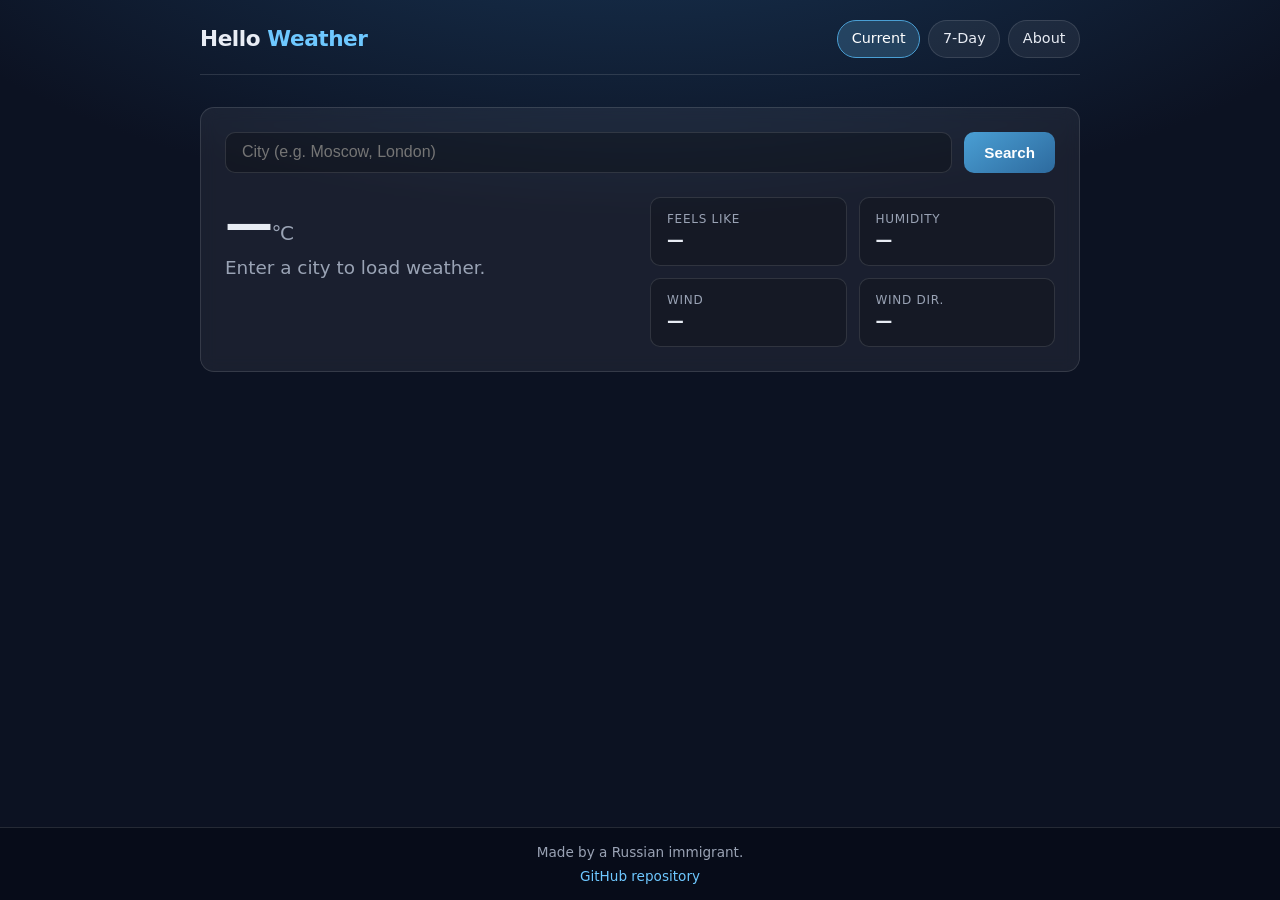
<file: index.html>
<!DOCTYPE html>
<html lang="en">
  <head>
    <meta charset="utf-8" />
    <meta name="viewport" content="width=device-width, initial-scale=1" />
    <title>Hello Weather — Current</title>
    <link rel="icon" type="image/png" href="assets/hello-weather.png" />
    <link rel="apple-touch-icon" href="assets/hello-weather.png" />
    <link rel="stylesheet" href="css/styles.css" />
  </head>
  <body>
    <div class="wrap">
      <header class="site-header">
        <div class="brand">Hello <span>Weather</span></div>
        <nav class="main-nav" aria-label="Main">
          <a href="index.html" class="active">Current</a>
          <a href="forecast.html">7-Day</a>
          <a href="about.html">About</a>
        </nav>
      </header>

      <main>
        <div class="card">
          <form class="search-row" id="search-form" action="#" method="get">
            <input
              type="text"
              id="city-input"
              name="q"
              placeholder="City (e.g. Moscow, London)"
              autocomplete="off"
              aria-label="City name"
            />
            <button type="submit" class="btn" id="search-btn">Search</button>
          </form>
          <p id="error-msg" class="msg-error" hidden></p>

          <div class="hero-weather" id="weather-root">
            <div>
              <div class="temp-big" id="temp-display">
                —<small>°C</small>
              </div>
              <p class="place-name" id="place-display">Enter a city to load weather.</p>
              <p class="condition" id="condition-display"></p>
            </div>
            <div class="stats" id="stats-grid" aria-live="polite">
              <div class="stat">
                <label>Feels like</label>
                <strong id="feels">—</strong>
              </div>
              <div class="stat">
                <label>Humidity</label>
                <strong id="humidity">—</strong>
              </div>
              <div class="stat">
                <label>Wind</label>
                <strong id="wind">—</strong>
              </div>
              <div class="stat">
                <label>Wind dir.</label>
                <strong id="wind-dir">—</strong>
              </div>
            </div>
          </div>
        </div>
      </main>
    </div>

    <footer id="site-footer"></footer>

    <script src="js/shar.js"></script>
    <script src="js/weather.js"></script>
    <script src="js/codes.js"></script>
    <script src="js/footer.js"></script>
    <script src="js/home.js"></script>
  </body>
</html>
</file>
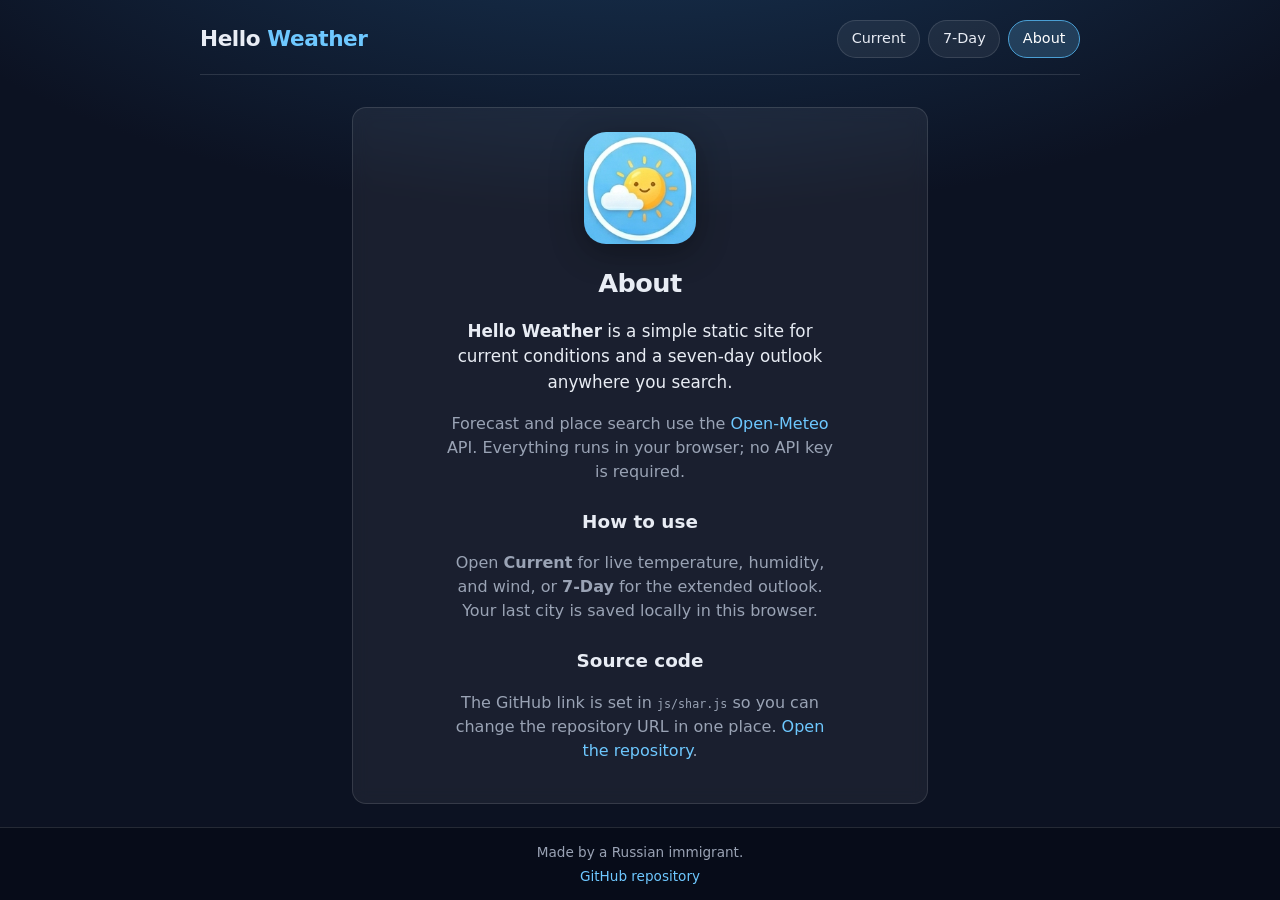
<file: about.html>
<!DOCTYPE html>
<html lang="en">
  <head>
    <meta charset="utf-8" />
    <meta name="viewport" content="width=device-width, initial-scale=1" />
    <title>Hello Weather — About</title>
    <link rel="icon" type="image/png" href="assets/hello-weather.png" />
    <link rel="apple-touch-icon" href="assets/hello-weather.png" />
    <link rel="stylesheet" href="css/styles.css" />
  </head>
  <body class="page-about">
    <div class="wrap">
      <header class="site-header">
        <div class="brand">Hello <span>Weather</span></div>
        <nav class="main-nav" aria-label="Main">
          <a href="index.html">Current</a>
          <a href="forecast.html">7-Day</a>
          <a href="about.html" class="active">About</a>
        </nav>
      </header>

      <main class="about-main">
        <div class="card prose about-card">
          <img
            class="about-logo"
            src="assets/hello-weather.png"
            width="112"
            height="112"
            alt="Hello Weather"
          />
          <h1 class="about-title">About</h1>
          <p class="about-lead">
            <strong>Hello Weather</strong> is a simple static site for current
            conditions and a seven-day outlook anywhere you search.
          </p>
          <p>
            Forecast and place search use the
            <a
              href="https://open-meteo.com/"
              target="_blank"
              rel="noopener noreferrer"
              >Open-Meteo</a
            >
            API. Everything runs in your browser; no API key is required.
          </p>
          <h2>How to use</h2>
          <p>
            Open <strong>Current</strong> for live temperature, humidity, and
            wind, or <strong>7-Day</strong> for the extended outlook. Your last
            city is saved locally in this browser.
          </p>
          <h2>Source code</h2>
          <p id="about-github">
            The GitHub link is set in <code>js/shar.js</code> so you can change
            the repository URL in one place.
          </p>
        </div>
      </main>
    </div>

    <footer id="site-footer"></footer>

    <script src="js/shar.js"></script>
    <script src="js/footer.js"></script>
    <script>
      (function () {
        var p = document.getElementById("about-github");
        var url =
          (window.SHAR && window.SHAR.githubRepo) ||
          "https://github.com/russian-immigrant/Hello-Weather";
        var link = document.createElement("a");
        link.href = url;
        link.target = "_blank";
        link.rel = "noopener noreferrer";
        link.textContent = "Open the repository";
        p.appendChild(document.createTextNode(" "));
        p.appendChild(link);
        p.appendChild(document.createTextNode("."));
      })();
    </script>
  </body>
</html>
</file>
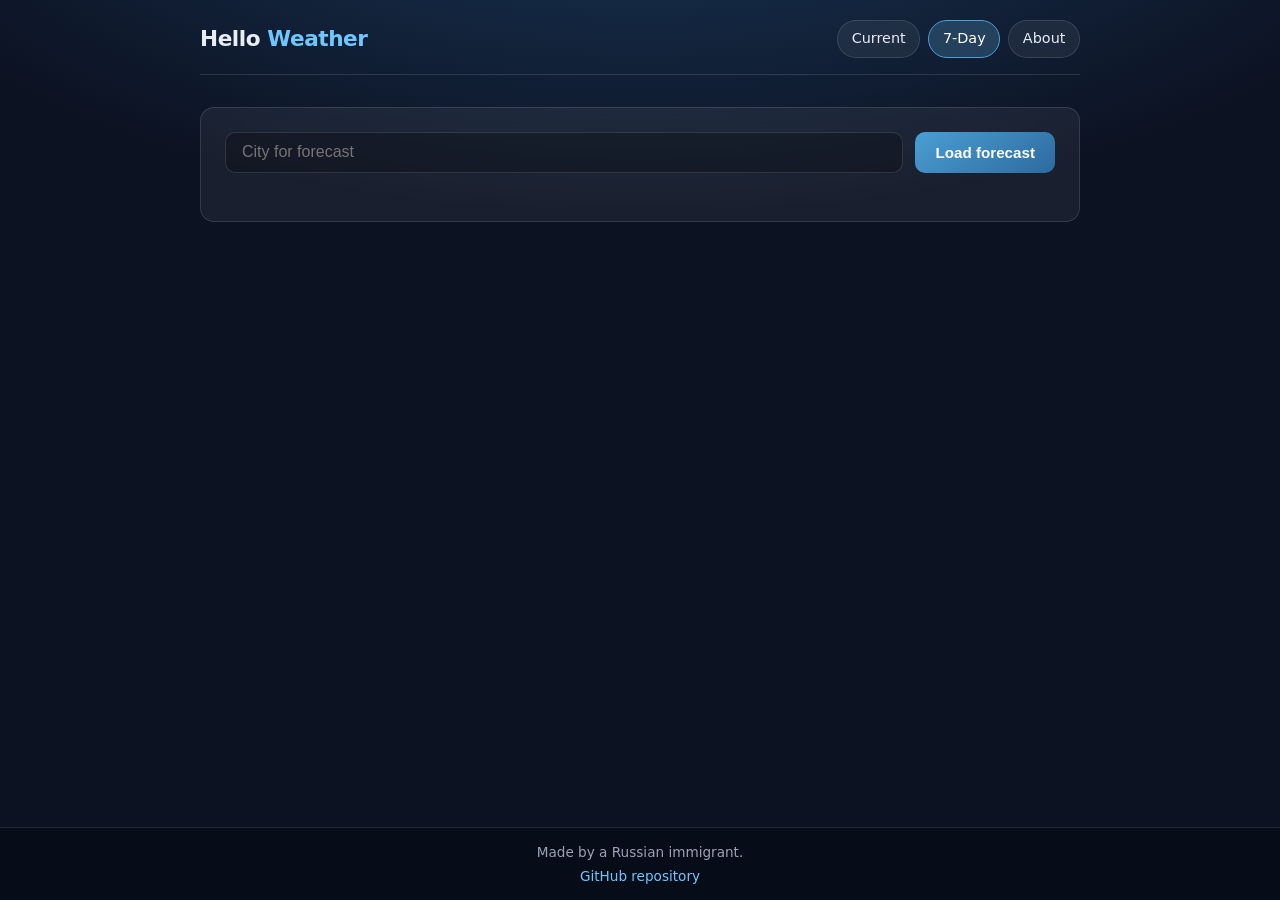
<file: forecast.html>
<!DOCTYPE html>
<html lang="en">
  <head>
    <meta charset="utf-8" />
    <meta name="viewport" content="width=device-width, initial-scale=1" />
    <title>Hello Weather — 7-Day</title>
    <link rel="icon" type="image/png" href="assets/hello-weather.png" />
    <link rel="apple-touch-icon" href="assets/hello-weather.png" />
    <link rel="stylesheet" href="css/styles.css" />
  </head>
  <body>
    <div class="wrap">
      <header class="site-header">
        <div class="brand">Hello <span>Weather</span></div>
        <nav class="main-nav" aria-label="Main">
          <a href="index.html">Current</a>
          <a href="forecast.html" class="active">7-Day</a>
          <a href="about.html">About</a>
        </nav>
      </header>

      <main>
        <div class="card">
          <form class="search-row" id="forecast-form" action="#" method="get">
            <input
              type="text"
              id="fc-city"
              name="q"
              placeholder="City for forecast"
              autocomplete="off"
              aria-label="City name"
            />
            <button type="submit" class="btn" id="fc-btn">Load forecast</button>
          </form>
          <p id="fc-error" class="msg-error" hidden></p>
          <p class="place-name" id="fc-place" style="margin-bottom: 1rem"></p>
          <div class="forecast-list" id="fc-list" aria-live="polite"></div>
        </div>
      </main>
    </div>

    <footer id="site-footer"></footer>

    <script src="js/shar.js"></script>
    <script src="js/weather.js"></script>
    <script src="js/codes.js"></script>
    <script src="js/footer.js"></script>
    <script src="js/forecast-page.js"></script>
  </body>
</html>
</file>
<file: css/styles.css>
:root {
  --bg: #0c1222;
  --bg-card: rgba(255, 255, 255, 0.06);
  --border: rgba(255, 255, 255, 0.12);
  --text: #e8ecf4;
  --muted: #9aa3b5;
  --accent: #6ec8ff;
  --accent-dim: #4a9fd4;
  --radius: 14px;
  --font: "Segoe UI", system-ui, -apple-system, sans-serif;
}

*,
*::before,
*::after {
  box-sizing: border-box;
}

html {
  scroll-behavior: smooth;
}

body {
  margin: 0;
  min-height: 100vh;
  font-family: var(--font);
  color: var(--text);
  background: radial-gradient(ellipse 120% 80% at 50% -20%, #1a3a5c 0%, var(--bg) 55%);
  line-height: 1.5;
}

a {
  color: var(--accent);
  text-decoration: none;
}

a:hover {
  text-decoration: underline;
  color: #9edcff;
}

.wrap {
  max-width: 920px;
  margin: 0 auto;
  padding: 1.25rem 1.25rem 5rem;
}

header.site-header {
  display: flex;
  flex-wrap: wrap;
  align-items: center;
  justify-content: space-between;
  gap: 1rem;
  margin-bottom: 2rem;
  padding-bottom: 1rem;
  border-bottom: 1px solid var(--border);
}

.brand {
  font-size: 1.35rem;
  font-weight: 700;
  letter-spacing: -0.02em;
}

.brand span {
  color: var(--accent);
}

nav.main-nav {
  display: flex;
  gap: 0.5rem;
  flex-wrap: wrap;
}

nav.main-nav a {
  padding: 0.45rem 0.85rem;
  border-radius: 999px;
  background: var(--bg-card);
  border: 1px solid var(--border);
  color: var(--text);
  font-size: 0.9rem;
}

nav.main-nav a:hover {
  background: rgba(110, 200, 255, 0.12);
  border-color: rgba(110, 200, 255, 0.35);
  text-decoration: none;
}

nav.main-nav a.active {
  background: rgba(110, 200, 255, 0.2);
  border-color: var(--accent-dim);
  color: #fff;
}

.card {
  background: var(--bg-card);
  border: 1px solid var(--border);
  border-radius: var(--radius);
  padding: 1.5rem;
  backdrop-filter: blur(8px);
}

.search-row {
  display: flex;
  gap: 0.75rem;
  flex-wrap: wrap;
  margin-bottom: 1.5rem;
}

.search-row input[type="text"] {
  flex: 1;
  min-width: 200px;
  padding: 0.65rem 1rem;
  border-radius: 10px;
  border: 1px solid var(--border);
  background: rgba(0, 0, 0, 0.25);
  color: var(--text);
  font-size: 1rem;
}

.search-row input:focus {
  outline: 2px solid rgba(110, 200, 255, 0.45);
  outline-offset: 2px;
}

button.btn {
  padding: 0.65rem 1.25rem;
  border-radius: 10px;
  border: none;
  background: linear-gradient(145deg, var(--accent-dim), #2d6a9e);
  color: #fff;
  font-weight: 600;
  cursor: pointer;
  font-size: 0.95rem;
}

button.btn:hover {
  filter: brightness(1.08);
}

button.btn:disabled {
  opacity: 0.55;
  cursor: not-allowed;
}

.msg-error {
  color: #ff9d9d;
  font-size: 0.9rem;
  margin-top: 0.5rem;
}

.hero-weather {
  display: grid;
  gap: 1.25rem;
}

@media (min-width: 640px) {
  .hero-weather {
    grid-template-columns: 1fr 1fr;
    align-items: start;
  }
}

.temp-big {
  font-size: 3rem;
  font-weight: 700;
  letter-spacing: -0.03em;
  line-height: 1.1;
}

.temp-big small {
  font-size: 1.25rem;
  font-weight: 500;
  color: var(--muted);
}

.place-name {
  font-size: 1.15rem;
  color: var(--muted);
  margin-top: 0.25rem;
}

.condition {
  font-size: 1.1rem;
  margin-top: 0.5rem;
}

.stats {
  display: grid;
  grid-template-columns: repeat(2, 1fr);
  gap: 0.75rem;
}

.stat {
  padding: 0.75rem 1rem;
  background: rgba(0, 0, 0, 0.2);
  border-radius: 10px;
  border: 1px solid var(--border);
}

.stat label {
  display: block;
  font-size: 0.75rem;
  text-transform: uppercase;
  letter-spacing: 0.06em;
  color: var(--muted);
}

.stat strong {
  font-size: 1.05rem;
}

.forecast-list {
  display: flex;
  flex-direction: column;
  gap: 0.65rem;
}

.forecast-row {
  display: grid;
  grid-template-columns: 1fr auto;
  gap: 1rem;
  align-items: center;
  padding: 0.85rem 1rem;
  background: rgba(0, 0, 0, 0.18);
  border-radius: 10px;
  border: 1px solid var(--border);
}

.forecast-row .day {
  font-weight: 600;
}

.forecast-row .desc {
  font-size: 0.9rem;
  color: var(--muted);
}

.forecast-row .temps {
  text-align: right;
  white-space: nowrap;
}

.prose {
  color: var(--muted);
  max-width: 65ch;
}

.prose h2 {
  color: var(--text);
  font-size: 1.15rem;
  margin-top: 1.5rem;
}

.page-about .about-main {
  display: flex;
  justify-content: center;
}

.page-about .about-card {
  width: 100%;
  max-width: 36rem;
  margin-left: auto;
  margin-right: auto;
  text-align: center;
}

.page-about .about-logo {
  display: block;
  margin: 0 auto 1.25rem;
  border-radius: 22px;
  box-shadow: 0 8px 32px rgba(0, 0, 0, 0.35);
}

.page-about .about-title {
  margin: 0 0 1rem;
  color: var(--text);
  font-size: 1.6rem;
  font-weight: 700;
  letter-spacing: -0.02em;
}

.page-about .about-lead {
  font-size: 1.05rem;
  color: var(--text);
}

.page-about .prose p,
.page-about .prose h2 {
  margin-left: auto;
  margin-right: auto;
  max-width: 38ch;
}

.page-about .prose code {
  font-size: 0.9em;
}

#site-footer {
  position: fixed;
  bottom: 0;
  left: 0;
  right: 0;
  padding: 0.85rem 1rem;
  background: rgba(8, 12, 24, 0.85);
  border-top: 1px solid var(--border);
  backdrop-filter: blur(10px);
  font-size: 0.85rem;
  text-align: center;
}

.footer-inner {
  max-width: 920px;
  margin: 0 auto;
}

.footer-credit {
  margin: 0 0 0.25rem;
  color: var(--muted);
}

.footer-links {
  margin: 0;
}

.skeleton {
  animation: pulse 1.2s ease-in-out infinite;
  opacity: 0.5;
}

@keyframes pulse {
  50% {
    opacity: 0.25;
  }
}
</file>
